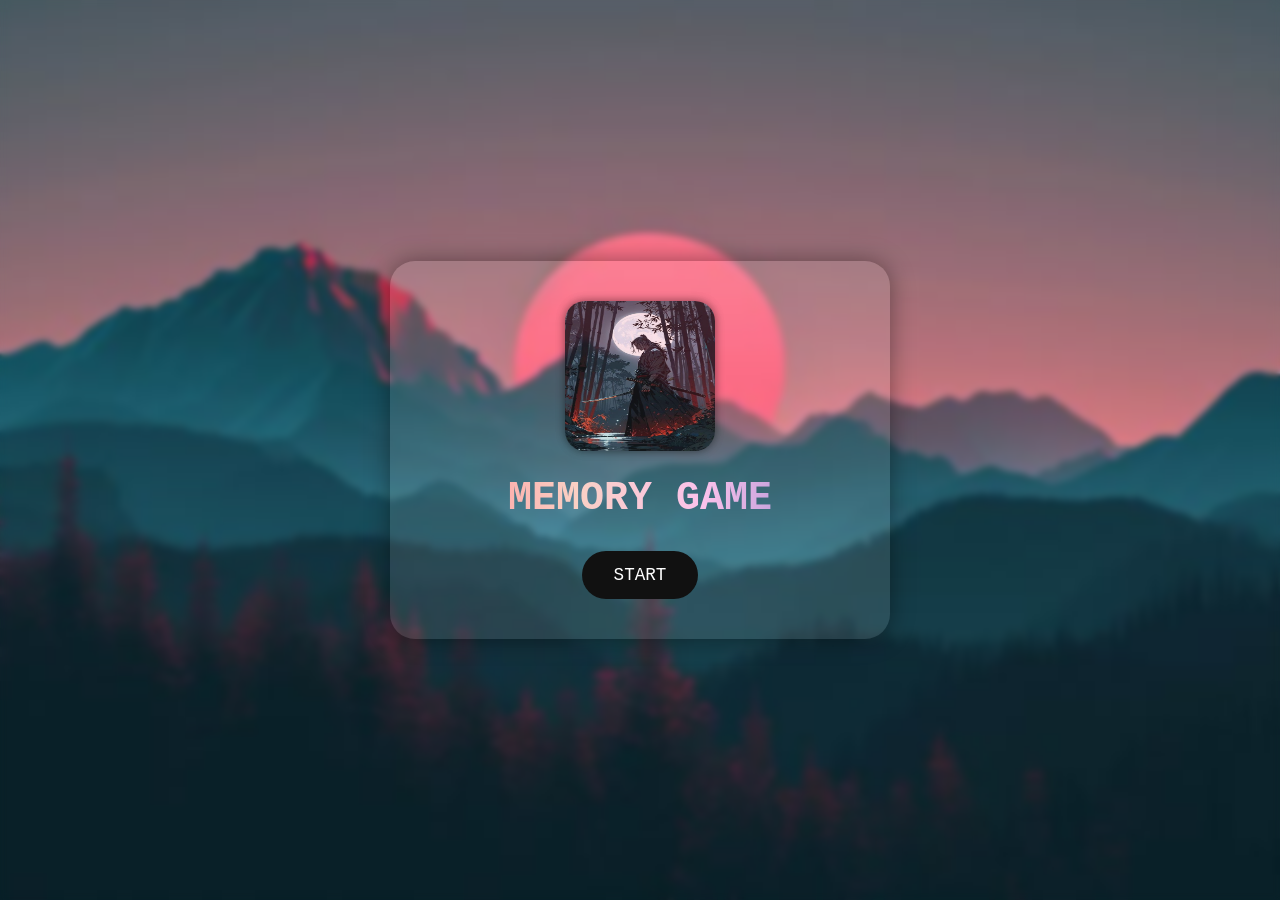
<file: index.html>
<!DOCTYPE html>
<html lang="en">
<head>
  <meta charset="UTF-8" />
  <meta name="viewport" content="width=device-width, initial-scale=1.0"/>
  <title>Memory Game - Start</title>
  <style>
    * {
      margin: 0;
      padding: 0;
      box-sizing: border-box;
      font-family: 'Courier New', monospace;
    }

    body {
      min-height: 100vh;
      display: flex;
      justify-content: center;
      align-items: center;
      background: url('bgpic.jpg') center/cover no-repeat;
      backdrop-filter: blur(3px);
    }

    .container {
      background: rgba(255, 255, 255, 0.1);
      backdrop-filter: blur(10px);
      border-radius: 25px;
      padding: 40px 60px;
      box-shadow: 0 0 25px rgba(0, 0, 0, 0.4);
      text-align: center;
      width: 90%;
      max-width: 500px;
      animation: fadeIn 1.5s ease-in-out;
    }

    img {
      width: 150px;
      height: 150px;
      border-radius: 20px;
      box-shadow: 0 0 10px rgba(0, 0, 0, 0.6);
      opacity: 0.8;
      margin-bottom: 20px;
      transition: transform 0.3s ease;
    }

    img:hover {
      transform: scale(1.05);
    }

    h1 {
      font-size: 2.5rem;
      background: linear-gradient(90deg, #ff9a9e, #fad0c4, #fbc2eb, #a18cd1);
      background-clip: text;
      -webkit-background-clip: text;
      color: transparent;
      animation: slideText 5s linear infinite;
    }

    @keyframes slideText {
      0% { background-position: 0% }
      100% { background-position: 200% }
    }

    @keyframes fadeIn {
      from { opacity: 0; transform: translateY(-20px); }
      to { opacity: 1; transform: translateY(0); }
    }

    .btn {
      margin-top: 30px;
      padding: 12px 30px;
      font-size: 1.1rem;
      border-radius: 30px;
      background-color: #111;
      color: white;
      border: 2px solid transparent;
      transition: all 0.3s ease;
    }

    .btn:hover {
      background-color: #3498db;
      color: white;
      border: 2px solid white;
      cursor: pointer;
      transform: scale(1.05);
    }
  </style>
</head>
<body>
  <div class="container">
    <img src="card.jpg" alt="Game Icon">
    <h1>MEMORY GAME</h1>
    <a href="play.html">
      <input type="button" value="START" class="btn" />
    </a>
  </div>
</body>
</html>
</file>
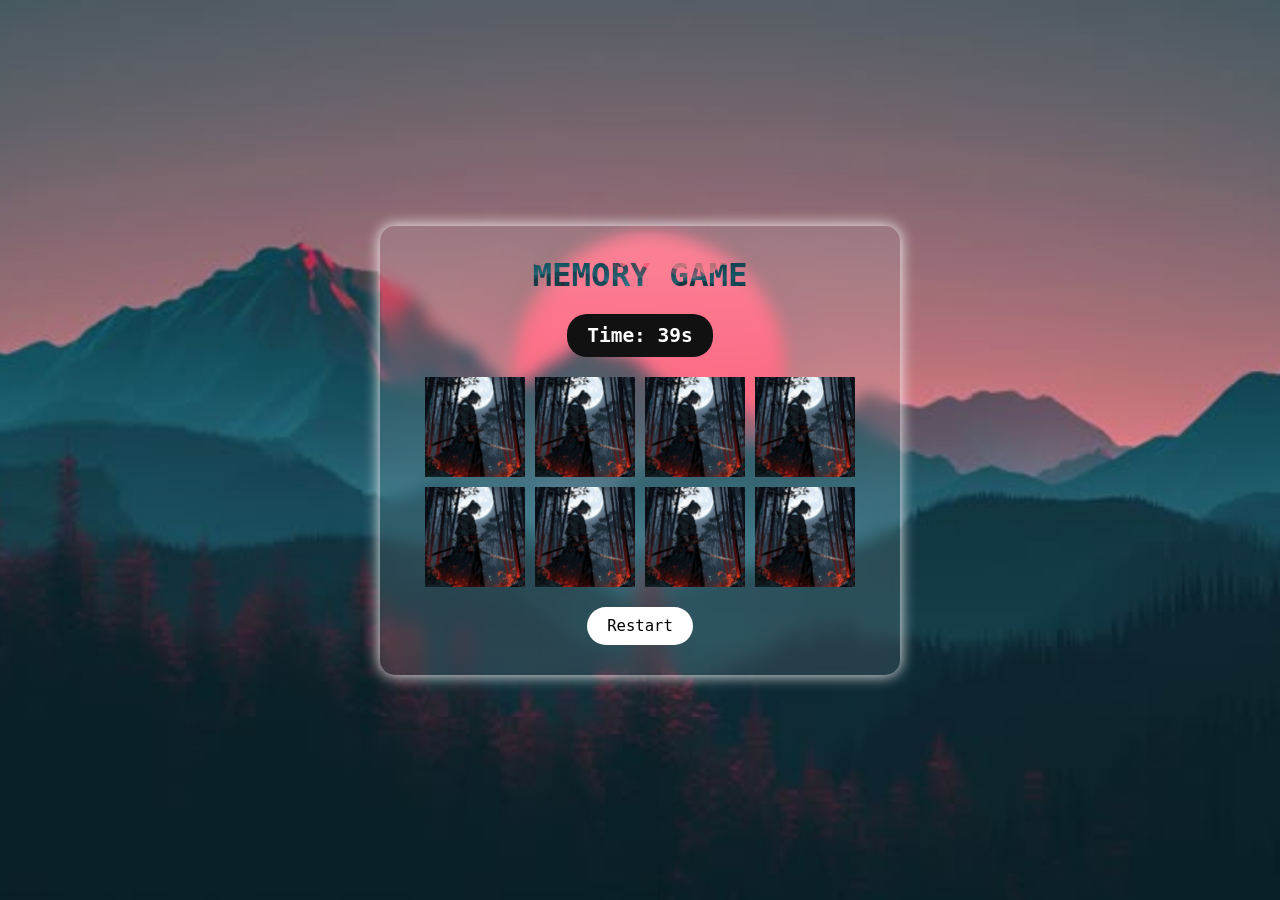
<file: play.html>
<!DOCTYPE html>
<html lang="en">
<head>
  <meta charset="UTF-8" />
  <meta name="viewport" content="width=device-width, initial-scale=1.0"/>
  <link rel="stylesheet" href="game.css">
  <title>Memory Game</title>
 
</head>
<body>

<div class="container">
  <h1>MEMORY GAME</h1>
  <div class="timer" id="timer">Time: 40s</div>
  <div class="game" id="game"></div>
  <button class="reset" onclick="location.reload()">Restart</button>
</div>

<div class="popup" id="popup">
  <h2 id="popupText">Time Over!</h2>
  <button class="next" id="nextBtn">Try Again</button>
</div>

<!-- Sounds -->
<audio id="flipSound" src="https://cdn.pixabay.com/download/audio/2021/08/04/audio_d1eac19059.mp3"></audio>
<audio id="matchSound" src="https://cdn.pixabay.com/download/audio/2022/03/15/audio_4aa68a6316.mp3"></audio>
<audio id="winSound" src="https://cdn.pixabay.com/download/audio/2022/03/03/audio_b14819df1c.mp3"></audio>
<audio id="failSound" src="https://cdn.pixabay.com/download/audio/2022/03/15/audio_203b734f2e.mp3"></audio>
<!-- <link rel="stylesheet" href="game.js"> -->
<script src="game.js"></script>
</body>
</html>
</file>
<file: game.css>
* { margin: 0; padding: 0; box-sizing: border-box; font-family: monospace; }
body {
  display: flex;
  justify-content: center;
  align-items: center;
  min-height: 100vh;
  background: url(bgpic.jpg) center/cover no-repeat;
}
.container {
  display: flex;
  flex-direction: column;
  align-items: center;
  gap: 20px;
  background: rgba(255, 255, 255, 0.1);
  padding: 30px;
  border-radius: 15px;
  backdrop-filter: blur(8px);
  box-shadow: 0 0 15px #fff;
}
h1 {
  font-size: 2.5em;
  color: transparent;
  background: url(bgpic.jpg) center/cover;
  background-clip: text;
  -webkit-background-clip: text;
  animation: animate 4s linear infinite;
}
@keyframes animate {
  to { background-position-x: -200px; }
}
.timer {
  font-size: 1.5em;
  color: white;
  font-weight: bold;
  background: #111;
  padding: 10px 20px;
  border-radius: 20px;
}
.reset, .next {
  padding: 10px 20px;
  font-size: 1.2em;
  background: #fff;
  border: none;
  border-radius: 25px;
  cursor: pointer;
  transition: 0.3s;
}
.reset:hover, .next:hover {
  background: #262c7c;
  color: yellow;
}
.game {
  width: 460px;
  display: flex;
  flex-wrap: wrap;
  gap: 10px;
  justify-content: center;
}
.item {
  width: 100px;
  height: 100px;
  font-size: 2em;
  background: linear-gradient(rgb(51, 19, 50), #214d53);
  display: flex;
  justify-content: center;
  align-items: center;
  transform: rotateY(180deg);
  transition: 0.3s;
  position: relative;
}
.item.boxOpen { transform: rotateY(0deg); }
.item::after {
  content: '';
  position: absolute;
  inset: 0;
  background: url(card.jpg) center/cover;
  backface-visibility: hidden;
  transform: rotateY(0deg);
}
.boxOpen:after, .boxMatch:after { transform: rotateY(180deg); }

.popup {
  position: fixed;
  top: 0; left: 0;
  width: 100vw; height: 100vh;
  background: rgba(0, 0, 0, 0.9);
  display: none;
  justify-content: center;
  align-items: center;
  flex-direction: column;
  color: #fff;
  z-index: 999;
  animation: pop 0.7s ease;
}
@keyframes pop {
  from { transform: scale(0.8); opacity: 0; }
  to { transform: scale(1); opacity: 1; }
}
.popup h2 {
  font-size: 2.5em;
  margin-bottom: 20px;
}

@media(max-width: 480px) {
  .item { width: 70px; height: 70px; font-size: 1.5em; }
  .game { width: 320px; }
}

/* responsive for mobile  */
@media(max-width: 768px) {
  .container {
    padding: 20px;
  }

  .item {
    width: 80px;
    height: 80px;
    font-size: 1.6em;
  }

  .game {
    width: 90vw;
    gap: 8px;
  }

  h1 {
    font-size: 2em;
  }

  .timer {
    font-size: 1.2em;
    padding: 8px 16px;
  }

  .reset, .next {
    font-size: 1em;
    padding: 8px 16px;
  }
}

@media(max-width: 480px) {
  .item {
    width: 60px;
    height: 60px;
    font-size: 1.2em;
  }

  .game {
    width: 100%;
    gap: 6px;
  }

  h1 {
    font-size: 1.8em;
  }

  .timer {
    font-size: 1em;
    padding: 6px 12px;
  }

  .reset, .next {
    font-size: 0.9em;
    padding: 6px 12px;
  }

  .popup h2 {
    font-size: 1.5em;
  }
}
</file>
